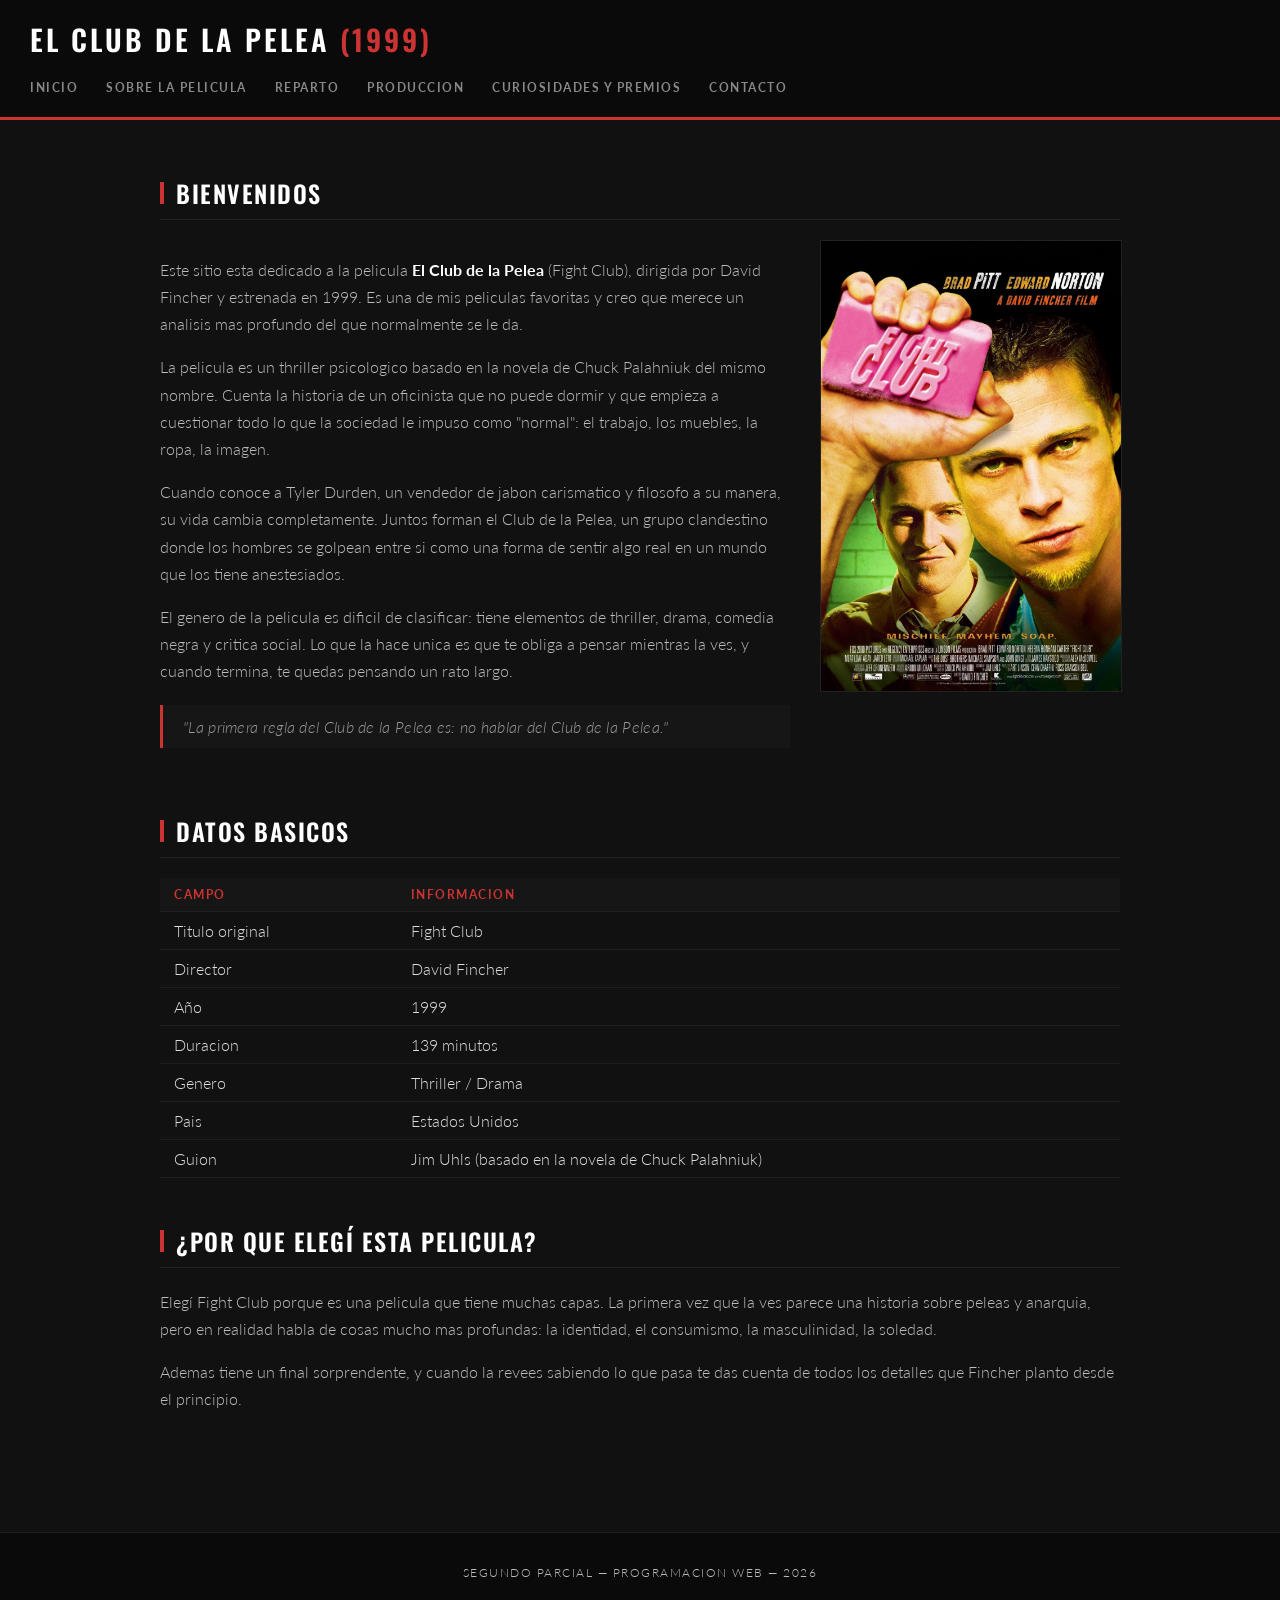
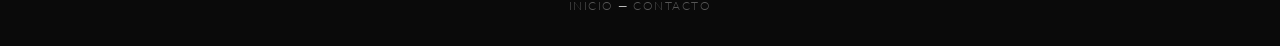
<file: index.html>
<!DOCTYPE html>
<html lang="es">
<head>
    <meta charset="UTF-8">
    <title>Fight Club - Inicio</title>
    <link rel="icon" href="img/favicon.ico" type="image/x-icon">
    <link href="https://fonts.googleapis.com/css2?family=Oswald:wght@400;600&family=Lato:wght@300;400;700&display=swap" rel="stylesheet">
    <link rel="stylesheet" href="css/estilos.css">
    <link rel="stylesheet" href="css/paginas.css">
</head>
<body>

<header>
    <h1>El Club de la Pelea <span style="color:#cc3333">(1999)</span></h1>
    <nav>
        <ul>
            <li><a href="index.html">Inicio</a></li>
            <li><a href="sobre.html">Sobre la Pelicula</a></li>
            <li><a href="reparto.html">Reparto</a></li>
            <li><a href="produccion.html">Produccion</a></li>
            <li><a href="curiosidades.html">Curiosidades y Premios</a></li>
            <li><a href="contacto.html">Contacto</a></li>
        </ul>
    </nav>
</header>

<main>

    <section>
        <h2>Bienvenidos</h2>
        <div class="intro-grid">
            <div>
                <p>
                    Este sitio esta dedicado a la pelicula <strong>El Club de la Pelea</strong> (Fight Club),
                    dirigida por David Fincher y estrenada en 1999. Es una de mis peliculas favoritas y creo
                    que merece un analisis mas profundo del que normalmente se le da.
                </p>
                <p>
                    La pelicula es un thriller psicologico basado en la novela de Chuck Palahniuk del mismo nombre.
                    Cuenta la historia de un oficinista que no puede dormir y que empieza a cuestionar todo lo que
                    la sociedad le impuso como "normal": el trabajo, los muebles, la ropa, la imagen.
                </p>
                <p>
                    Cuando conoce a Tyler Durden, un vendedor de jabon carismatico y filosofo a su manera,
                    su vida cambia completamente. Juntos forman el Club de la Pelea, un grupo clandestino donde
                    los hombres se golpean entre si como una forma de sentir algo real en un mundo que los
                    tiene anestesiados.
                </p>
                <p>
                    El genero de la pelicula es dificil de clasificar: tiene elementos de thriller, drama,
                    comedia negra y critica social. Lo que la hace unica es que te obliga a pensar mientras
                    la ves, y cuando termina, te quedas pensando un rato largo.
                </p>
                <blockquote>
                    "La primera regla del Club de la Pelea es: no hablar del Club de la Pelea."
                </blockquote>
            </div>
            <div>
                <img src="img/poster.jpg" alt="Poster de Fight Club">
            </div>
        </div>
    </section>

    <section>
        <h2>Datos basicos</h2>
        <table>
            <tr>
                <th>Campo</th>
                <th>Informacion</th>
            </tr>
            <tr>
                <td>Titulo original</td>
                <td>Fight Club</td>
            </tr>
            <tr>
                <td>Director</td>
                <td>David Fincher</td>
            </tr>
            <tr>
                <td>Año</td>
                <td>1999</td>
            </tr>
            <tr>
                <td>Duracion</td>
                <td>139 minutos</td>
            </tr>
            <tr>
                <td>Genero</td>
                <td>Thriller / Drama</td>
            </tr>
            <tr>
                <td>Pais</td>
                <td>Estados Unidos</td>
            </tr>
            <tr>
                <td>Guion</td>
                <td>Jim Uhls (basado en la novela de Chuck Palahniuk)</td>
            </tr>
        </table>
    </section>

    <section>
        <h2>¿Por que elegí esta pelicula?</h2>
        <p>
            Elegí Fight Club porque es una pelicula que tiene muchas capas. La primera vez que la ves
            parece una historia sobre peleas y anarquia, pero en realidad habla de cosas mucho mas
            profundas: la identidad, el consumismo, la masculinidad, la soledad.
        </p>
        <p>
            Ademas tiene un final sorprendente, y cuando la revees sabiendo lo que pasa te das cuenta de todos los detalles que Fincher planto desde el principio.
        </p>
    </section>

</main>

<footer>
    <p>Segundo parcial &mdash; Programacion Web &mdash; 2026</p>
    <p><a href="index.html">Inicio</a> &mdash; <a href="contacto.html">Contacto</a></p>
</footer>

</body>
</html>
</file>
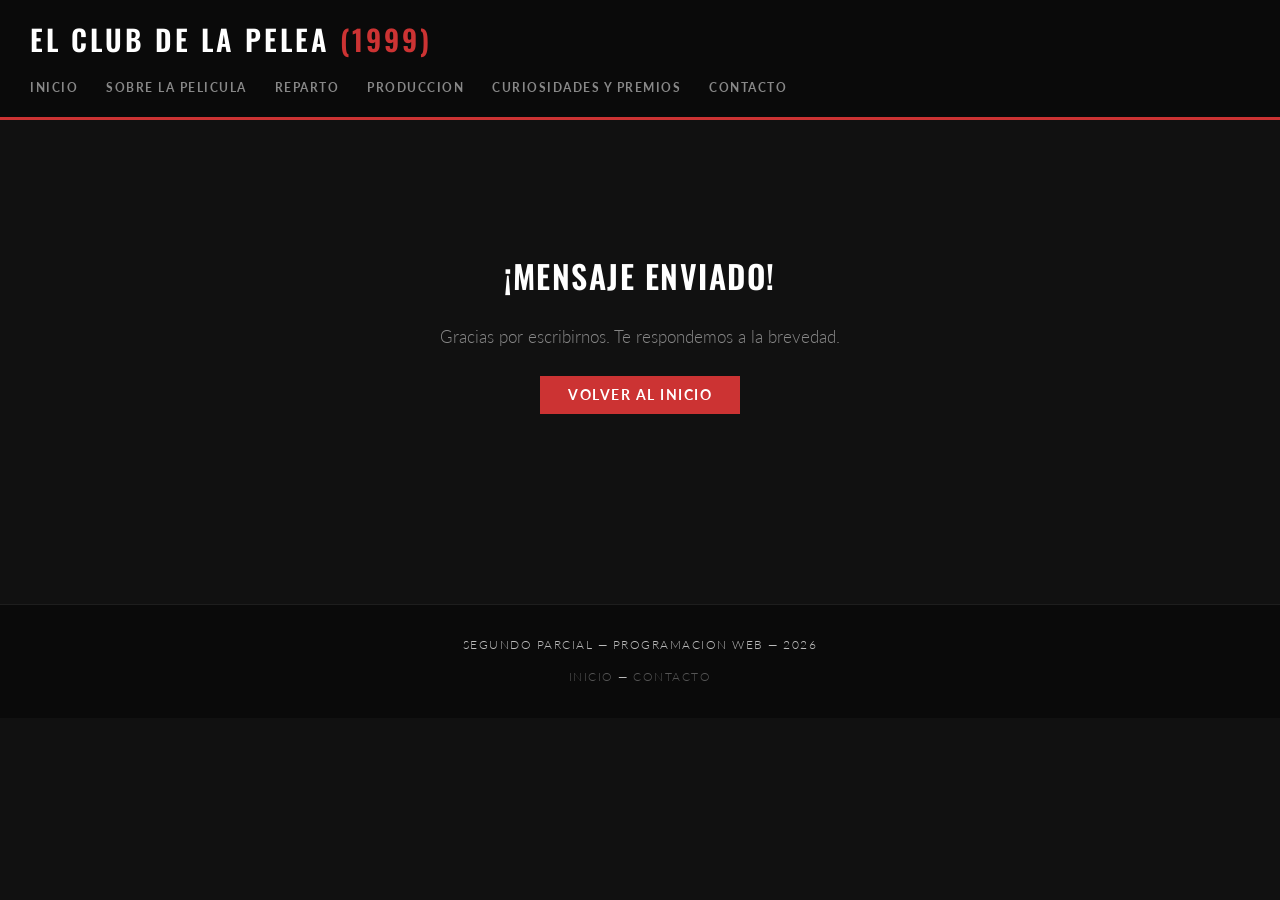
<file: confirmacion.html>
<!DOCTYPE html>
<html lang="es">
<head>
    <meta charset="UTF-8">
    <title>Fight Club - Mensaje enviado</title>
    <link rel="icon" href="img/favicon.ico" type="image/x-icon">
    <link href="https://fonts.googleapis.com/css2?family=Oswald:wght@400;600&family=Lato:wght@300;400;700&display=swap" rel="stylesheet">
    <link rel="stylesheet" href="css/estilos.css">
    <link rel="stylesheet" href="css/paginas.css">
</head>
<body>

<header>
    <h1>El Club de la Pelea <span style="color:#cc3333">(1999)</span></h1>
    <nav>
        <ul>
            <li><a href="index.html">Inicio</a></li>
            <li><a href="sobre.html">Sobre la Pelicula</a></li>
            <li><a href="reparto.html">Reparto</a></li>
            <li><a href="produccion.html">Produccion</a></li>
            <li><a href="curiosidades.html">Curiosidades y Premios</a></li>
            <li><a href="contacto.html">Contacto</a></li>
        </ul>
    </nav>
</header>

<main>
    <section class="pagina-especial">
        <h2>¡Mensaje enviado!</h2>
        <p>Gracias por escribirnos. Te respondemos a la brevedad.</p>
        <a href="index.html" class="btn-volver">Volver al inicio</a>
    </section>
</main>

<footer>
    <p>Segundo parcial &mdash; Programacion Web &mdash; 2026</p>
    <p><a href="index.html">Inicio</a> &mdash; <a href="contacto.html">Contacto</a></p>
</footer>

</body>
</html>
</file>
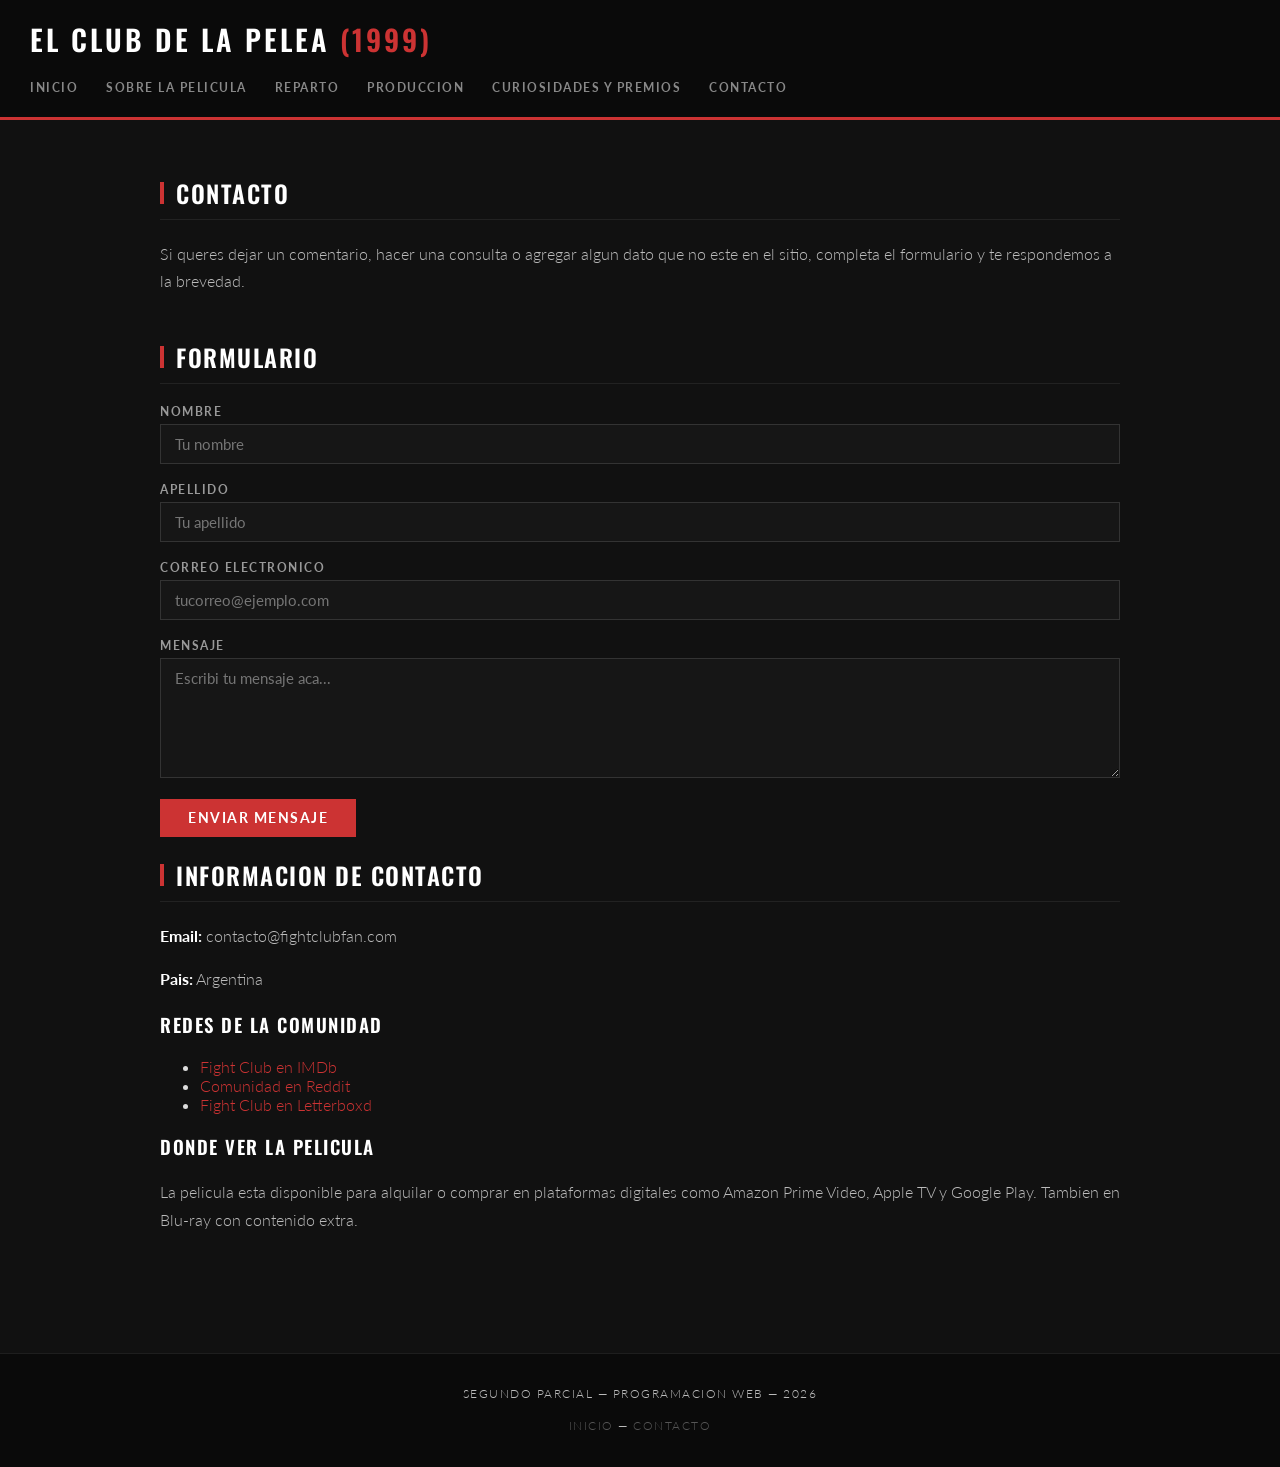
<file: contacto.html>
<!DOCTYPE html>
<html lang="es">
<head>
    <meta charset="UTF-8">
    <title>Fight Club - Contacto</title>
    <link rel="icon" href="img/favicon.ico" type="image/x-icon">
    <link href="https://fonts.googleapis.com/css2?family=Oswald:wght@400;600&family=Lato:wght@300;400;700&display=swap" rel="stylesheet">
    <link rel="stylesheet" href="css/estilos.css">
    <link rel="stylesheet" href="css/paginas.css">
</head>
<body>

<header>
    <h1>El Club de la Pelea <span style="color:#cc3333">(1999)</span></h1>
    <nav>
        <ul>
            <li><a href="index.html">Inicio</a></li>
            <li><a href="sobre.html">Sobre la Pelicula</a></li>
            <li><a href="reparto.html">Reparto</a></li>
            <li><a href="produccion.html">Produccion</a></li>
            <li><a href="curiosidades.html">Curiosidades y Premios</a></li>
            <li><a href="contacto.html">Contacto</a></li>
        </ul>
    </nav>
</header>

<main>

    <section>
        <h2>Contacto</h2>
        <p>
            Si queres dejar un comentario, hacer una consulta o agregar algun dato que no este en el sitio,
            completa el formulario y te respondemos a la brevedad.
        </p>
    </section>

    <section>
        <div class="contacto-grid">

            <div>
                <h2>Formulario</h2>
                <form action="confirmacion.html" method="get">

                    <div class="form-grupo">
                        <label for="nombre">Nombre</label>
                        <input type="text" id="nombre" name="nombre" placeholder="Tu nombre" required minlength="2">
                    </div>

                    <div class="form-grupo">
                        <label for="apellido">Apellido</label>
                        <input type="text" id="apellido" name="apellido" placeholder="Tu apellido" required minlength="2">
                    </div>

                    <div class="form-grupo">
                        <label for="email">Correo electronico</label>
                        <input type="email" id="email" name="email" placeholder="tucorreo@ejemplo.com" required>
                    </div>

                    <div class="form-grupo">
                        <label for="mensaje">Mensaje</label>
                        <textarea id="mensaje" name="mensaje" placeholder="Escribi tu mensaje aca..." required minlength="10"></textarea>
                    </div>

                    <button type="submit" class="btn-enviar">Enviar mensaje</button>
                </form>
            </div>

            <div>
                <h2>Informacion de contacto</h2>
                <p><strong>Email:</strong> contacto@fightclubfan.com</p>
                <p><strong>Pais:</strong> Argentina</p>

                <h3>Redes de la comunidad</h3>
                <ul class="links-comunidad">
                    <li><a href="https://www.imdb.com/title/tt0137523/" target="_blank">Fight Club en IMDb</a></li>
                    <li><a href="https://www.reddit.com/r/fightclub/" target="_blank">Comunidad en Reddit</a></li>
                    <li><a href="https://letterboxd.com/film/fight-club/" target="_blank">Fight Club en Letterboxd</a></li>
                </ul>

                <h3>Donde ver la pelicula</h3>
                <p>
                    La pelicula esta disponible para alquilar o comprar en plataformas digitales como
                    Amazon Prime Video, Apple TV y Google Play. Tambien en Blu-ray con contenido extra.
                </p>
            </div>

        </div>
    </section>

</main>

<footer>
    <p>Segundo parcial &mdash; Programacion Web &mdash; 2026</p>
    <p><a href="index.html">Inicio</a> &mdash; <a href="contacto.html">Contacto</a></p>
</footer>

</body>
</html>
</file>
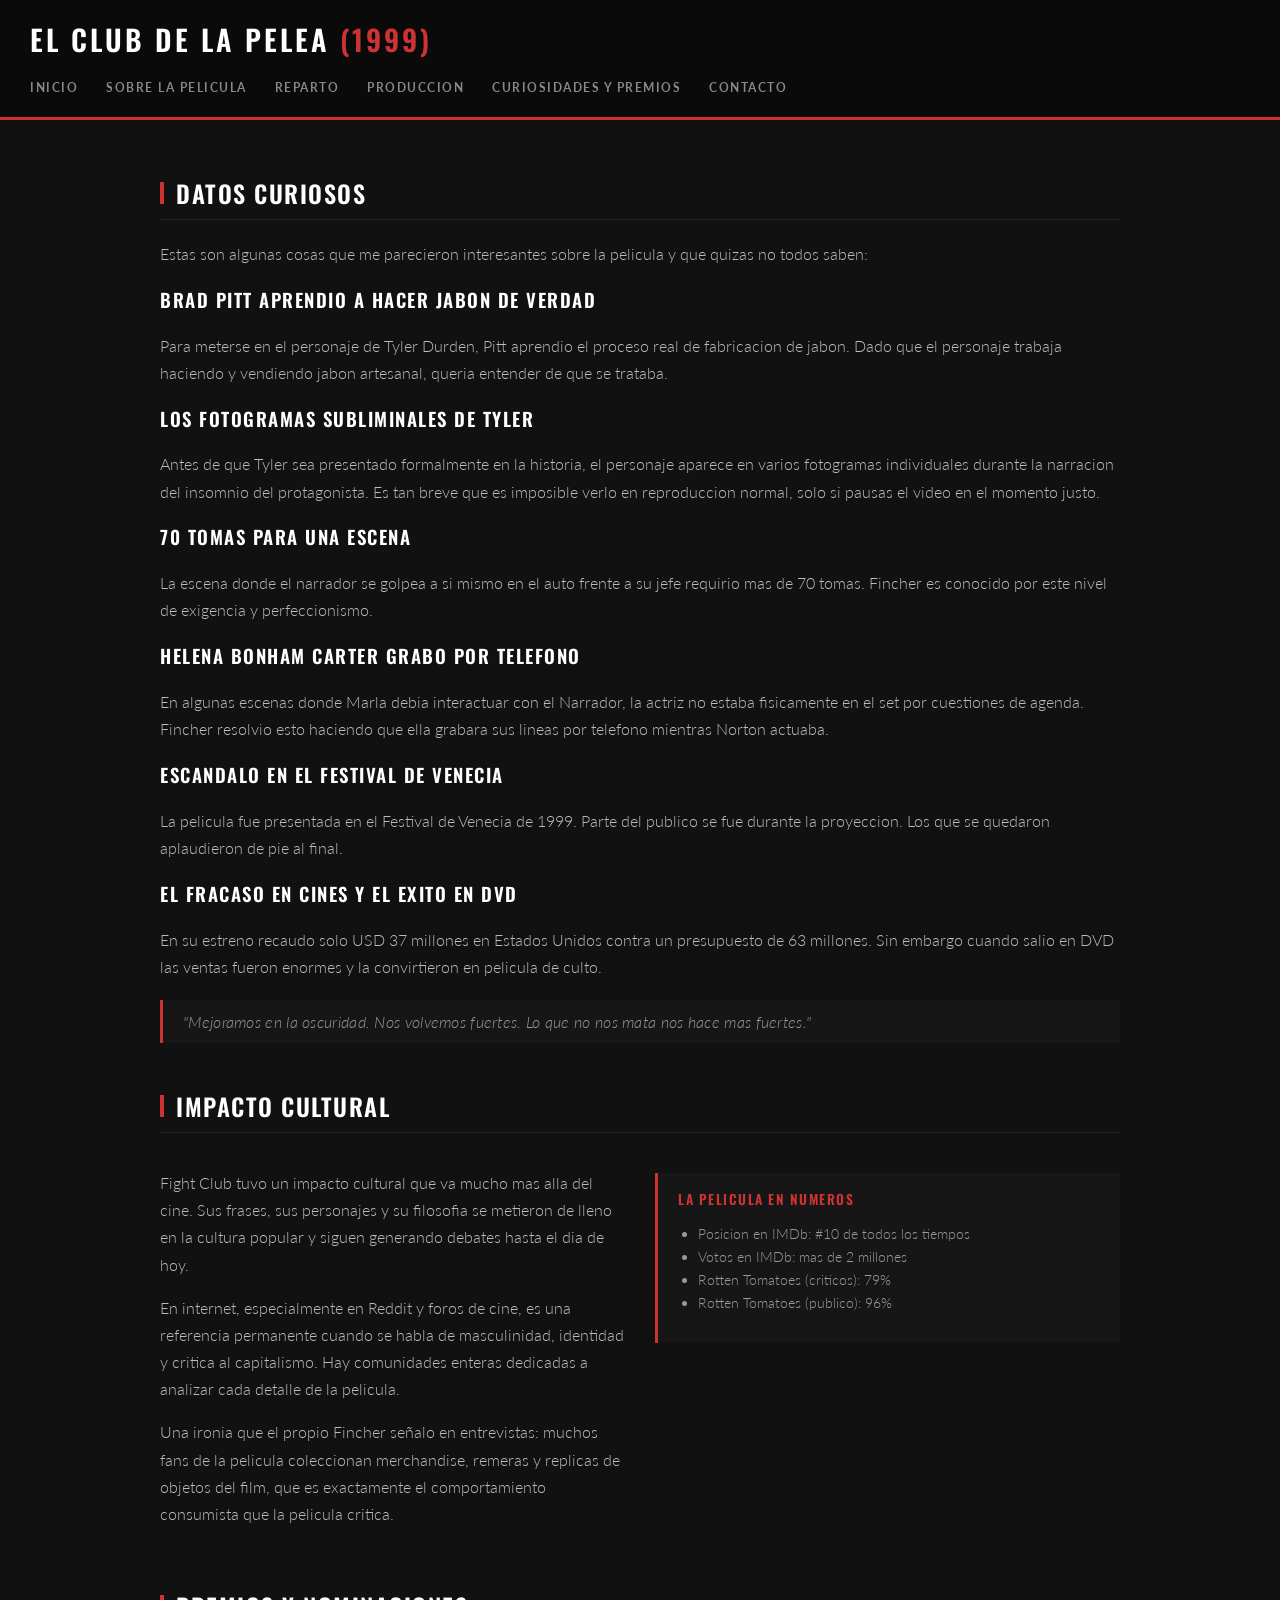
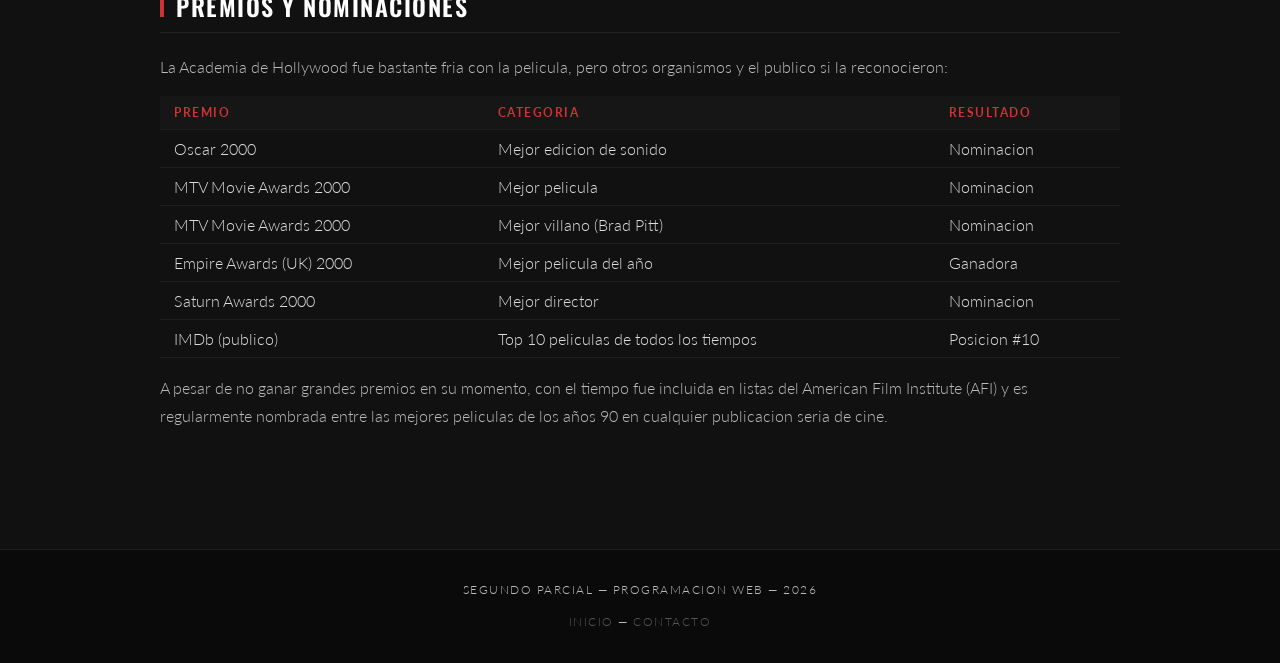
<file: curiosidades.html>
<!DOCTYPE html>
<html lang="es">
<head>
    <meta charset="UTF-8">
    <title>Fight Club - Curiosidades y Premios</title>
    <link rel="icon" href="img/favicon.ico" type="image/x-icon">
    <link href="https://fonts.googleapis.com/css2?family=Oswald:wght@400;600&family=Lato:wght@300;400;700&display=swap" rel="stylesheet">
    <link rel="stylesheet" href="css/estilos.css">
    <link rel="stylesheet" href="css/paginas.css">
</head>
<body>

<header>
    <h1>El Club de la Pelea <span style="color:#cc3333">(1999)</span></h1>
    <nav>
        <ul>
            <li><a href="index.html">Inicio</a></li>
            <li><a href="sobre.html">Sobre la Pelicula</a></li>
            <li><a href="reparto.html">Reparto</a></li>
            <li><a href="produccion.html">Produccion</a></li>
            <li><a href="curiosidades.html">Curiosidades y Premios</a></li>
            <li><a href="contacto.html">Contacto</a></li>
        </ul>
    </nav>
</header>

<main>

    <section>
        <h2>Datos curiosos</h2>
        <p>Estas son algunas cosas que me parecieron interesantes sobre la pelicula y que quizas no todos saben:</p>

        <div class="curiosidad">
            <h3>Brad Pitt aprendio a hacer jabon de verdad</h3>
            <p>Para meterse en el personaje de Tyler Durden, Pitt aprendio el proceso real de fabricacion
            de jabon. Dado que el personaje trabaja haciendo y vendiendo jabon artesanal, queria entender
            de que se trataba.</p>
        </div>

        <div class="curiosidad">
            <h3>Los fotogramas subliminales de Tyler</h3>
            <p>Antes de que Tyler sea presentado formalmente en la historia, el personaje aparece en varios
            fotogramas individuales durante la narracion del insomnio del protagonista. Es tan breve que
            es imposible verlo en reproduccion normal, solo si pausas el video en el momento justo.</p>
        </div>

        <div class="curiosidad">
            <h3>70 tomas para una escena</h3>
            <p>La escena donde el narrador se golpea a si mismo en el auto frente a su jefe requirio mas
            de 70 tomas. Fincher es conocido por este nivel de exigencia y perfeccionismo.</p>
        </div>

        <div class="curiosidad">
            <h3>Helena Bonham Carter grabo por telefono</h3>
            <p>En algunas escenas donde Marla debia interactuar con el Narrador, la actriz no estaba
            fisicamente en el set por cuestiones de agenda. Fincher resolvio esto haciendo que ella
            grabara sus lineas por telefono mientras Norton actuaba.</p>
        </div>

        <div class="curiosidad">
            <h3>Escandalo en el Festival de Venecia</h3>
            <p>La pelicula fue presentada en el Festival de Venecia de 1999. Parte del publico se fue
            durante la proyeccion. Los que se quedaron aplaudieron de pie al final.</p>
        </div>

        <div class="curiosidad">
            <h3>El fracaso en cines y el exito en DVD</h3>
            <p>En su estreno recaudo solo USD 37 millones en Estados Unidos contra un presupuesto de
            63 millones. Sin embargo cuando salio en DVD las ventas fueron enormes y la convirtieron
            en pelicula de culto.</p>
        </div>

        <blockquote>
            "Mejoramos en la oscuridad. Nos volvemos fuertes. Lo que no nos mata nos hace mas fuertes."
        </blockquote>
    </section>

    <section>
        <h2>Impacto cultural</h2>
        <div class="columnas">
            <div class="columna">
                <p>
                    Fight Club tuvo un impacto cultural que va mucho mas alla del cine. Sus frases, sus
                    personajes y su filosofia se metieron de lleno en la cultura popular y siguen generando
                    debates hasta el dia de hoy.
                </p>
                <p>
                    En internet, especialmente en Reddit y foros de cine, es una referencia permanente
                    cuando se habla de masculinidad, identidad y critica al capitalismo. Hay comunidades
                    enteras dedicadas a analizar cada detalle de la pelicula.
                </p>
                <p>
                    Una ironia que el propio Fincher señalo en entrevistas: muchos fans de la pelicula
                    coleccionan merchandise, remeras y replicas de objetos del film, que es exactamente
                    el comportamiento consumista que la pelicula critica.
                </p>
            </div>
            <div class="columna">
                <aside>
                    <h3>La pelicula en numeros</h3>
                    <ul>
                        <li>Posicion en IMDb: #10 de todos los tiempos</li>
                        <li>Votos en IMDb: mas de 2 millones</li>
                        <li>Rotten Tomatoes (criticos): 79%</li>
                        <li>Rotten Tomatoes (publico): 96%</li>
                    </ul>
                </aside>
            </div>
        </div>
    </section>

    <section>
        <h2>Premios y nominaciones</h2>
        <p>
            La Academia de Hollywood fue bastante fria con la pelicula, pero otros organismos y
            el publico si la reconocieron:
        </p>
        <table>
            <tr>
                <th>Premio</th>
                <th>Categoria</th>
                <th>Resultado</th>
            </tr>
            <tr>
                <td>Oscar 2000</td>
                <td>Mejor edicion de sonido</td>
                <td>Nominacion</td>
            </tr>
            <tr>
                <td>MTV Movie Awards 2000</td>
                <td>Mejor pelicula</td>
                <td>Nominacion</td>
            </tr>
            <tr>
                <td>MTV Movie Awards 2000</td>
                <td>Mejor villano (Brad Pitt)</td>
                <td>Nominacion</td>
            </tr>
            <tr>
                <td>Empire Awards (UK) 2000</td>
                <td>Mejor pelicula del año</td>
                <td>Ganadora</td>
            </tr>
            <tr>
                <td>Saturn Awards 2000</td>
                <td>Mejor director</td>
                <td>Nominacion</td>
            </tr>
            <tr>
                <td>IMDb (publico)</td>
                <td>Top 10 peliculas de todos los tiempos</td>
                <td>Posicion #10</td>
            </tr>
        </table>
        <p>
            A pesar de no ganar grandes premios en su momento, con el tiempo fue incluida en listas
            del American Film Institute (AFI) y es regularmente nombrada entre las mejores peliculas
            de los años 90 en cualquier publicacion seria de cine.
        </p>
    </section>

</main>

<footer>
    <p>Segundo parcial &mdash; Programacion Web &mdash; 2026</p>
    <p><a href="index.html">Inicio</a> &mdash; <a href="contacto.html">Contacto</a></p>
</footer>

</body>
</html>
</file>
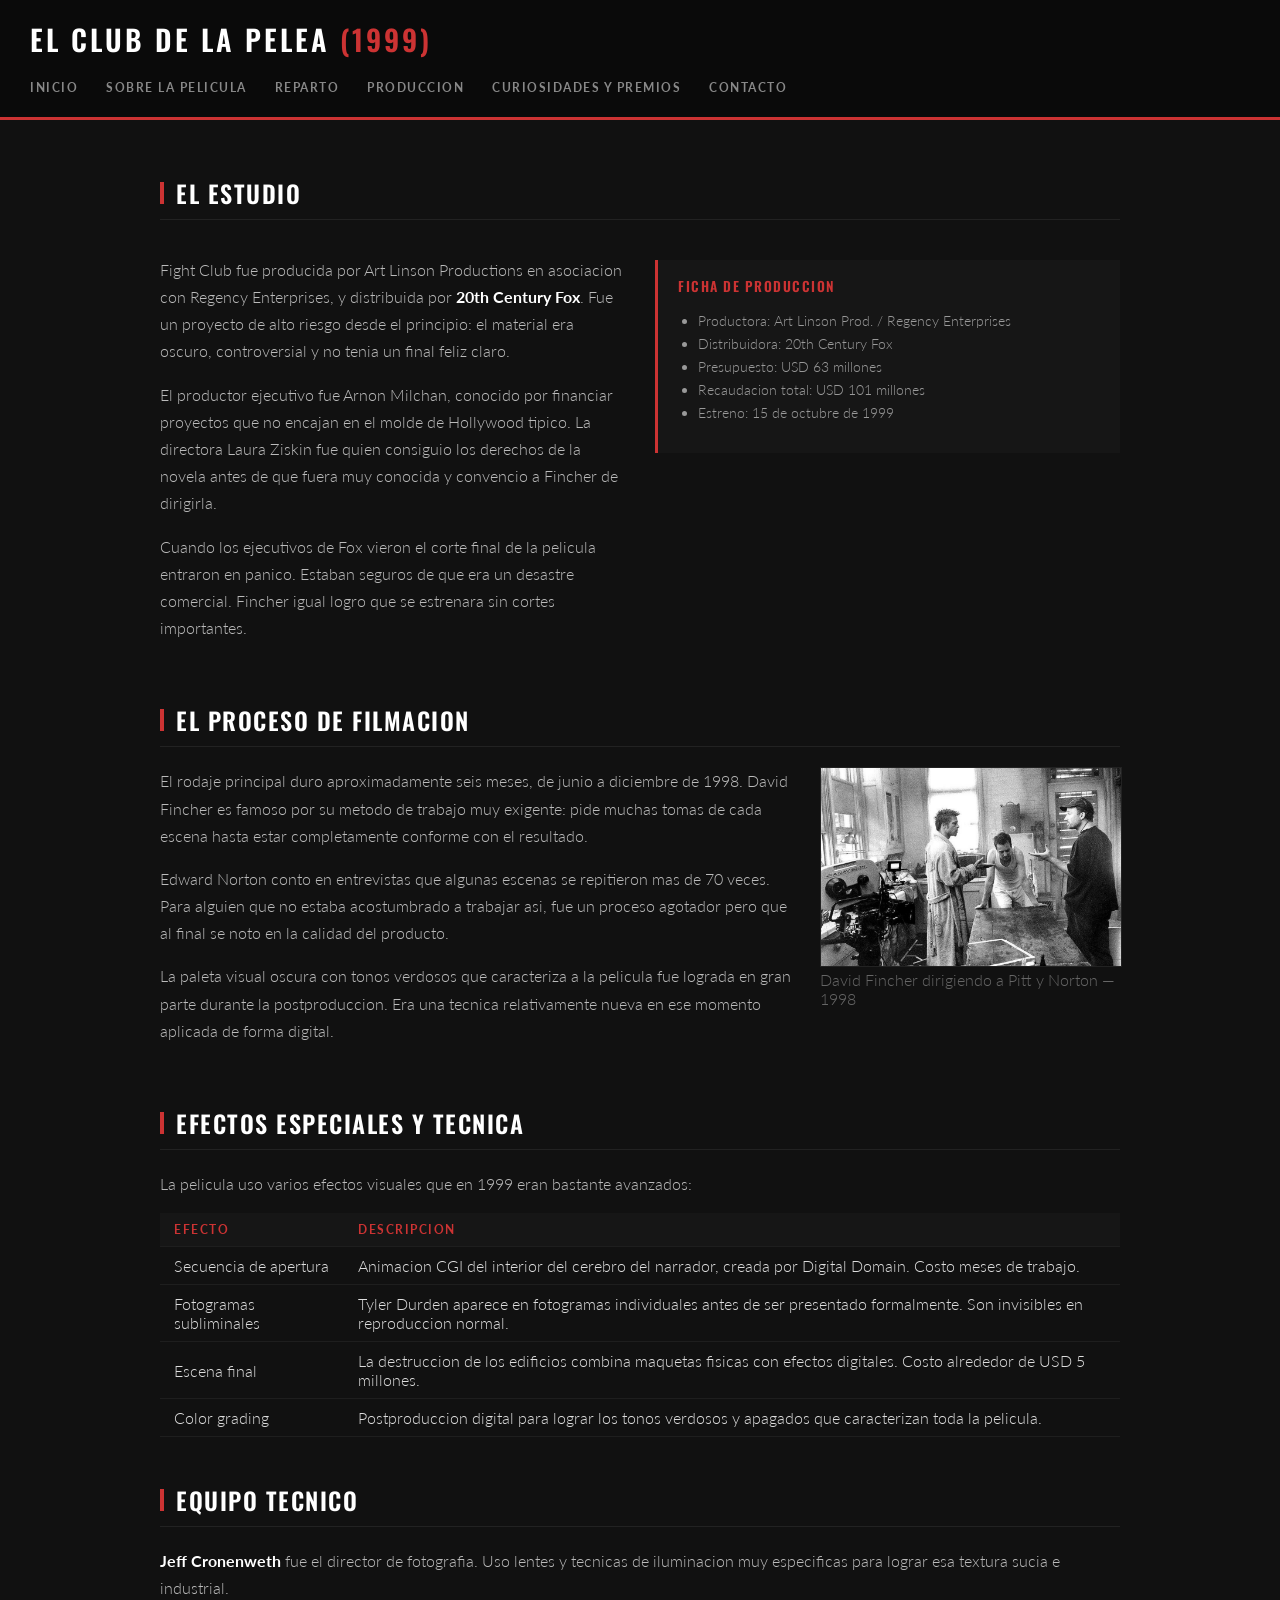
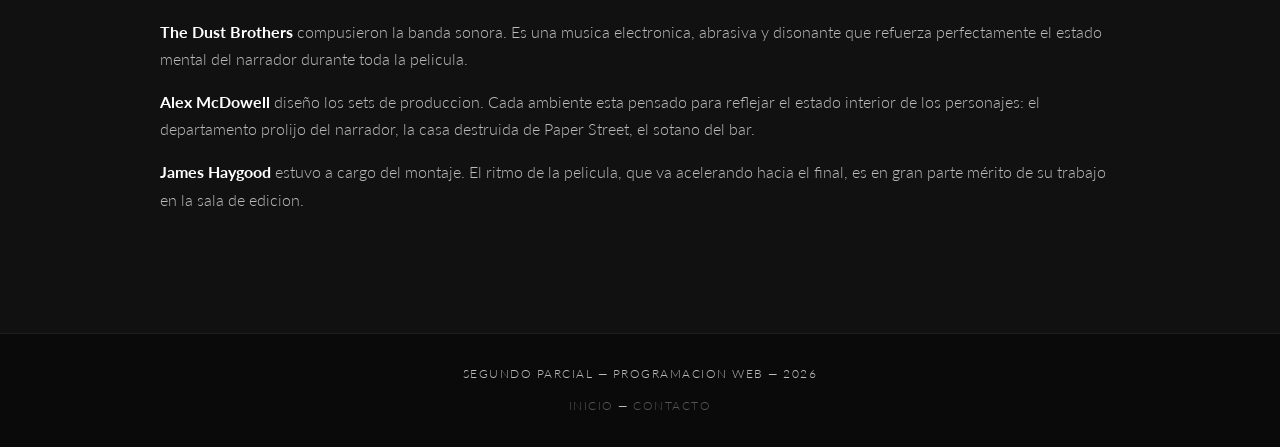
<file: produccion.html>
<!DOCTYPE html>
<html lang="es">
<head>
    <meta charset="UTF-8">
    <title>Fight Club - Produccion</title>
    <link rel="icon" href="img/favicon.ico" type="image/x-icon">
    <link href="https://fonts.googleapis.com/css2?family=Oswald:wght@400;600&family=Lato:wght@300;400;700&display=swap" rel="stylesheet">
    <link rel="stylesheet" href="css/estilos.css">
    <link rel="stylesheet" href="css/paginas.css">
</head>
<body>

<header>
    <h1>El Club de la Pelea <span style="color:#cc3333">(1999)</span></h1>
    <nav>
        <ul>
            <li><a href="index.html">Inicio</a></li>
            <li><a href="sobre.html">Sobre la Pelicula</a></li>
            <li><a href="reparto.html">Reparto</a></li>
            <li><a href="produccion.html">Produccion</a></li>
            <li><a href="curiosidades.html">Curiosidades y Premios</a></li>
            <li><a href="contacto.html">Contacto</a></li>
        </ul>
    </nav>
</header>

<main>

    <section>
        <h2>El estudio</h2>
        <div class="columnas">
            <div class="columna">
                <p>
                    Fight Club fue producida por Art Linson Productions en asociacion con Regency Enterprises,
                    y distribuida por <strong>20th Century Fox</strong>. Fue un proyecto de alto riesgo desde
                    el principio: el material era oscuro, controversial y no tenia un final feliz claro.
                </p>
                <p>
                    El productor ejecutivo fue Arnon Milchan, conocido por financiar proyectos que no encajan
                    en el molde de Hollywood tipico. La directora Laura Ziskin fue quien consiguio los derechos
                    de la novela antes de que fuera muy conocida y convencio a Fincher de dirigirla.
                </p>
                <p>
                    Cuando los ejecutivos de Fox vieron el corte final de la pelicula entraron en panico.
                    Estaban seguros de que era un desastre comercial. Fincher igual logro que se estrenara
                    sin cortes importantes.
                </p>
            </div>
            <div class="columna">
                <aside>
                    <h3>Ficha de produccion</h3>
                    <ul>
                        <li>Productora: Art Linson Prod. / Regency Enterprises</li>
                        <li>Distribuidora: 20th Century Fox</li>
                        <li>Presupuesto: USD 63 millones</li>
                        <li>Recaudacion total: USD 101 millones</li>
                        <li>Estreno: 15 de octubre de 1999</li>
                    </ul>
                </aside>
            </div>
        </div>
    </section>

    <section class="clearfix">
        <h2>El proceso de filmacion</h2>
        <figure class="figura-pelicula">
            <img src="img/rodaje.jpg" alt="Detras de camara de Fight Club">
            <figcaption>David Fincher dirigiendo a Pitt y Norton — 1998</figcaption>
        </figure>

        <p>
            El rodaje principal duro aproximadamente seis meses, de junio a diciembre de 1998.
            David Fincher es famoso por su metodo de trabajo muy exigente: pide muchas tomas de
            cada escena hasta estar completamente conforme con el resultado.
        </p>
        <p>
            Edward Norton conto en entrevistas que algunas escenas se repitieron mas de 70 veces.
            Para alguien que no estaba acostumbrado a trabajar asi, fue un proceso agotador pero
            que al final se noto en la calidad del producto.
        </p>
        <p>
            La paleta visual oscura con tonos verdosos que caracteriza a la pelicula fue lograda en
            gran parte durante la postproduccion. Era una tecnica relativamente nueva en ese momento
            aplicada de forma digital.
        </p>
    </section>

    <section>
        <h2>Efectos especiales y tecnica</h2>
        <p>La pelicula uso varios efectos visuales que en 1999 eran bastante avanzados:</p>
        <table>
            <tr>
                <th>Efecto</th>
                <th>Descripcion</th>
            </tr>
            <tr>
                <td>Secuencia de apertura</td>
                <td>Animacion CGI del interior del cerebro del narrador, creada por Digital Domain. Costo meses de trabajo.</td>
            </tr>
            <tr>
                <td>Fotogramas subliminales</td>
                <td>Tyler Durden aparece en fotogramas individuales antes de ser presentado formalmente. Son invisibles en reproduccion normal.</td>
            </tr>
            <tr>
                <td>Escena final</td>
                <td>La destruccion de los edificios combina maquetas fisicas con efectos digitales. Costo alrededor de USD 5 millones.</td>
            </tr>
            <tr>
                <td>Color grading</td>
                <td>Postproduccion digital para lograr los tonos verdosos y apagados que caracterizan toda la pelicula.</td>
            </tr>
        </table>
    </section>

    <section>
        <h2>Equipo tecnico</h2>
        <div class="tecnico-grid">
            <div>
                <p>
                    <strong>Jeff Cronenweth</strong> fue el director de fotografia. Uso lentes y tecnicas de iluminacion
                    muy especificas para lograr esa textura sucia e industrial.
                </p>
                <p>
                    <strong>The Dust Brothers</strong> compusieron la banda sonora. Es una musica electronica, abrasiva
                    y disonante que refuerza perfectamente el estado mental del narrador durante toda la pelicula.
                </p>
            </div>
            <div>
                <p>
                    <strong>Alex McDowell</strong> diseño los sets de produccion. Cada ambiente esta pensado para
                    reflejar el estado interior de los personajes: el departamento prolijo del narrador, la casa
                    destruida de Paper Street, el sotano del bar.
                </p>
                <p>
                    <strong>James Haygood</strong> estuvo a cargo del montaje. El ritmo de la pelicula, que va
                    acelerando hacia el final, es en gran parte mérito de su trabajo en la sala de edicion.
                </p>
            </div>
        </div>
    </section>

</main>

<footer>
    <p>Segundo parcial &mdash; Programacion Web &mdash; 2026</p>
    <p><a href="index.html">Inicio</a> &mdash; <a href="contacto.html">Contacto</a></p>
</footer>

</body>
</html>
</file>
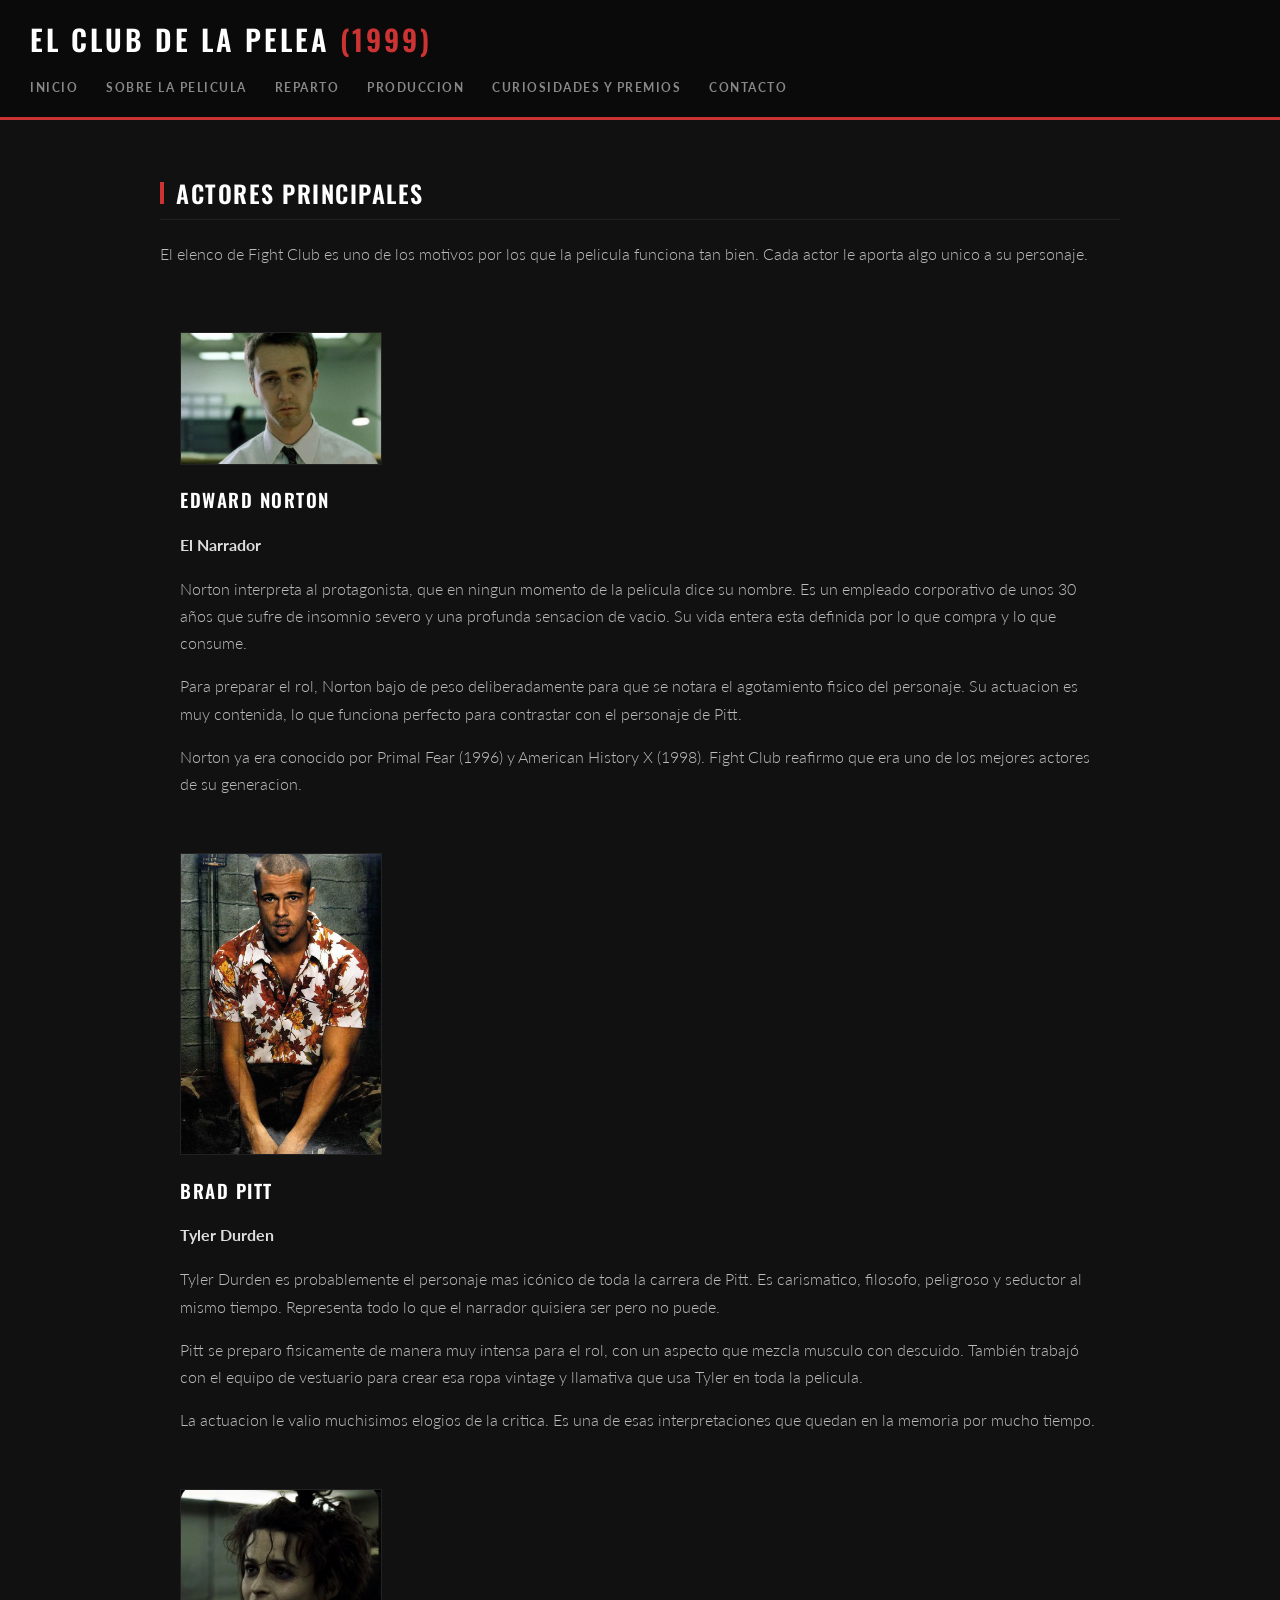
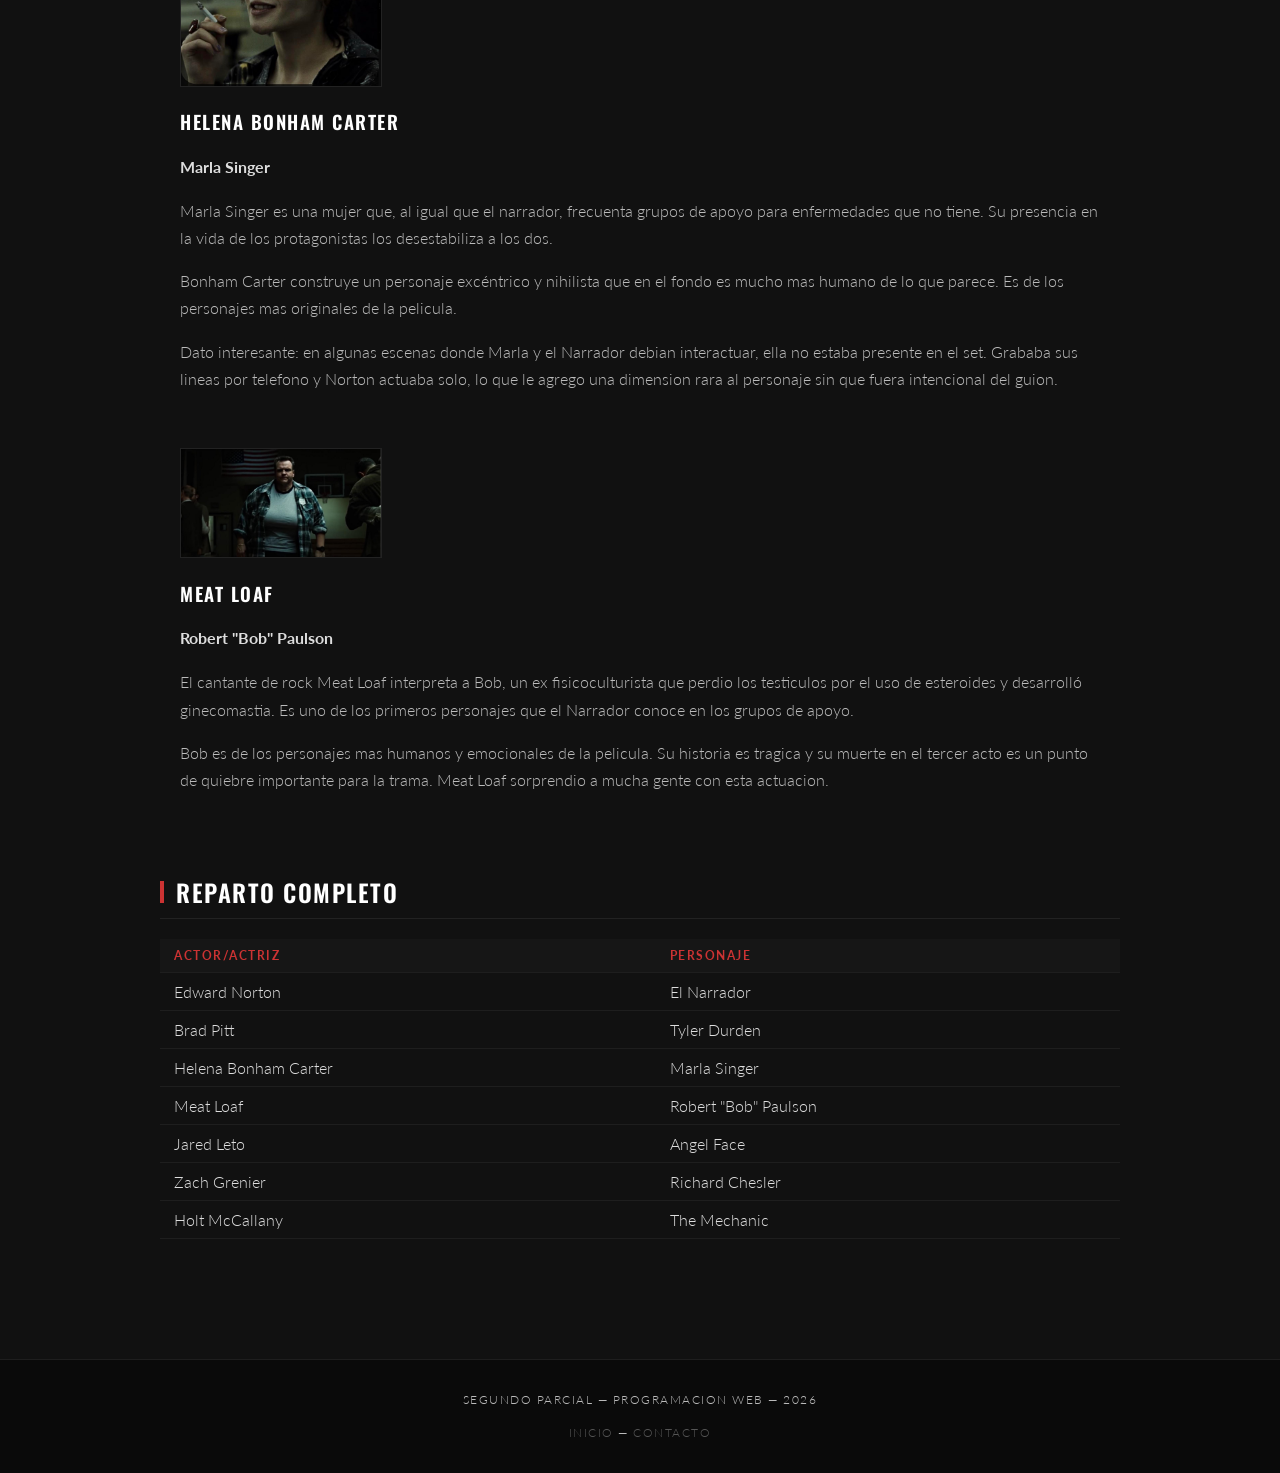
<file: reparto.html>
<!DOCTYPE html>
<html lang="es">
<head>
    <meta charset="UTF-8">
    <title>Fight Club - Reparto</title>
    <link rel="icon" href="img/favicon.ico" type="image/x-icon">
    <link href="https://fonts.googleapis.com/css2?family=Oswald:wght@400;600&family=Lato:wght@300;400;700&display=swap" rel="stylesheet">
    <link rel="stylesheet" href="css/estilos.css">
    <link rel="stylesheet" href="css/paginas.css">
</head>
<body>

<header>
    <h1>El Club de la Pelea <span style="color:#cc3333">(1999)</span></h1>
    <nav>
        <ul>
            <li><a href="index.html">Inicio</a></li>
            <li><a href="sobre.html">Sobre la Pelicula</a></li>
            <li><a href="reparto.html">Reparto</a></li>
            <li><a href="produccion.html">Produccion</a></li>
            <li><a href="curiosidades.html">Curiosidades y Premios</a></li>
            <li><a href="contacto.html">Contacto</a></li>
        </ul>
    </nav>
</header>

<main>

    <section>
        <h2>Actores principales</h2>
        <p>El elenco de Fight Club es uno de los motivos por los que la pelicula funciona tan bien.
        Cada actor le aporta algo unico a su personaje.</p>
    </section>

    <section>
        <article class="actor-card">
            <img src="img/norton.jpg" alt="Edward Norton en Fight Club">
            <div class="actor-info">
                <h3>Edward Norton</h3>
                <h4>El Narrador</h4>
                <p>
                    Norton interpreta al protagonista, que en ningun momento de la pelicula dice su nombre.
                    Es un empleado corporativo de unos 30 años que sufre de insomnio severo y una profunda
                    sensacion de vacio. Su vida entera esta definida por lo que compra y lo que consume.
                </p>
                <p>
                    Para preparar el rol, Norton bajo de peso deliberadamente para que se notara el agotamiento
                    fisico del personaje. Su actuacion es muy contenida, lo que funciona perfecto para contrastar
                    con el personaje de Pitt.
                </p>
                <p>
                    Norton ya era conocido por Primal Fear (1996) y American History X (1998). Fight Club
                    reafirmo que era uno de los mejores actores de su generacion.
                </p>
            </div>
        </article>

        <article class="actor-card">
            <img src="img/pitt.jpg" alt="Brad Pitt como Tyler Durden">
            <div class="actor-info">
                <h3>Brad Pitt</h3>
                <h4>Tyler Durden</h4>
                <p>
                    Tyler Durden es probablemente el personaje mas icónico de toda la carrera de Pitt.
                    Es carismatico, filosofo, peligroso y seductor al mismo tiempo. Representa todo lo que
                    el narrador quisiera ser pero no puede.
                </p>
                <p>
                    Pitt se preparo fisicamente de manera muy intensa para el rol, con un aspecto que mezcla
                    musculo con descuido. También trabajó con el equipo de vestuario para crear esa ropa
                    vintage y llamativa que usa Tyler en toda la pelicula.
                </p>
                <p>
                    La actuacion le valio muchisimos elogios de la critica. Es una de esas interpretaciones
                    que quedan en la memoria por mucho tiempo.
                </p>
            </div>
        </article>

        <article class="actor-card">
            <img src="img/bonham.jpg" alt="Helena Bonham Carter como Marla Singer">
            <div class="actor-info">
                <h3>Helena Bonham Carter</h3>
                <h4>Marla Singer</h4>
                <p>
                    Marla Singer es una mujer que, al igual que el narrador, frecuenta grupos de apoyo para
                    enfermedades que no tiene. Su presencia en la vida de los protagonistas los desestabiliza
                    a los dos.
                </p>
                <p>
                    Bonham Carter construye un personaje excéntrico y nihilista que en el fondo es mucho mas
                    humano de lo que parece. Es de los personajes mas originales de la pelicula.
                </p>
                <p>
                    Dato interesante: en algunas escenas donde Marla y el Narrador debian interactuar,
                    ella no estaba presente en el set. Grababa sus lineas por telefono y Norton actuaba
                    solo, lo que le agrego una dimension rara al personaje sin que fuera intencional del guion.
                </p>
            </div>
        </article>

        <article class="actor-card">
            <img src="img/meatloaf.jpg" alt="Meat Loaf como Bob en Fight Club">
            <div class="actor-info">
                <h3>Meat Loaf</h3>
                <h4>Robert "Bob" Paulson</h4>
                <p>
                    El cantante de rock Meat Loaf interpreta a Bob, un ex fisicoculturista que perdio los
                    testiculos por el uso de esteroides y desarrolló ginecomastia. Es uno de los primeros
                    personajes que el Narrador conoce en los grupos de apoyo.
                </p>
                <p>
                    Bob es de los personajes mas humanos y emocionales de la pelicula. Su historia es tragica
                    y su muerte en el tercer acto es un punto de quiebre importante para la trama.
                    Meat Loaf sorprendio a mucha gente con esta actuacion.
                </p>
            </div>
        </article>
    </section>

    <section>
        <h2>Reparto completo</h2>
        <table>
            <tr>
                <th>Actor/Actriz</th>
                <th>Personaje</th>
            </tr>
            <tr>
                <td>Edward Norton</td>
                <td>El Narrador</td>
            </tr>
            <tr>
                <td>Brad Pitt</td>
                <td>Tyler Durden</td>
            </tr>
            <tr>
                <td>Helena Bonham Carter</td>
                <td>Marla Singer</td>
            </tr>
            <tr>
                <td>Meat Loaf</td>
                <td>Robert "Bob" Paulson</td>
            </tr>
            <tr>
                <td>Jared Leto</td>
                <td>Angel Face</td>
            </tr>
            <tr>
                <td>Zach Grenier</td>
                <td>Richard Chesler</td>
            </tr>
            <tr>
                <td>Holt McCallany</td>
                <td>The Mechanic</td>
            </tr>
        </table>
    </section>

</main>

<footer>
    <p>Segundo parcial &mdash; Programacion Web &mdash; 2026</p>
    <p><a href="index.html">Inicio</a> &mdash; <a href="contacto.html">Contacto</a></p>
</footer>

</body>
</html>
</file>
<file: css/estilos.css>
/* base */
body {
    background-color: #111111;
    color: #dddddd;
    font-family: 'Lato', Arial, sans-serif;
    font-weight: 300;
    margin: 0;
    padding: 0;
}

a {
    color: #cc3333;
    text-decoration: none;
    transition: color 0.2s;
}

a:hover {
    color: #ff5555;
    text-decoration: underline;
}

h1, h2, h3 {
    color: #ffffff;
    font-family: 'Oswald', Arial, sans-serif;
    font-weight: 600;
    letter-spacing: 1.5px;
    text-transform: uppercase;
}

h2 {
    display: flex;
    align-items: center;
    gap: 12px;
    padding-bottom: 8px;
    border-bottom: 1px solid #222222;
    margin-bottom: 20px;
}

h2::before {
    content: '';
    display: block;
    width: 4px;
    height: 22px;
    background-color: #cc3333;
    flex-shrink: 0;
}

p {
    line-height: 1.7;
    color: #bbbbbb;
    font-weight: 300;
}

strong {
    color: #ffffff;
    font-weight: 700;
}


/* header y nav */
header {
    background-color: #0a0a0a;
    padding: 18px 30px 14px;
    border-bottom: 3px solid #cc3333;
}

header h1 {
    margin: 0 0 14px 0;
    font-size: 1.8em;
    letter-spacing: 3px;
    transition: color 0.2s;
    border: none;
}

header h1::before {
    display: none;
}

header h1 span {
    color: #cc3333;
}

header h1:hover {
    color: #cc3333;
}

nav ul {
    list-style: none;
    margin: 0;
    padding: 0;
    display: flex;
    gap: 0;
}

nav ul li a {
    color: #888888;
    font-family: 'Lato', sans-serif;
    font-size: 0.78em;
    font-weight: 700;
    letter-spacing: 1.5px;
    text-transform: uppercase;
    padding: 6px 14px;
    border-bottom: 2px solid transparent;
    transition: color 0.2s, border-bottom-color 0.2s;
    text-decoration: none;
    display: block;
}

nav ul li:first-child a {
    padding-left: 0;
}

nav ul li a:hover {
    color: #cc3333;
    border-bottom-color: #cc3333;
    text-decoration: none;
}


/* contenido ppal */
main {
    max-width: 960px;
    margin: 0 auto;
    padding: 35px 20px;
}

section {
    margin-bottom: 45px;
}


/* imagenes */
img {
    max-width: 100%;
    border: 1px solid #222222;
    transition: border-color 0.3s, opacity 0.3s;
}

img:hover {
    border-color: #cc3333;
    opacity: 0.92;
}

.img-lado {
    float: right;
    margin: 0 0 15px 20px;
    width: 280px;
}

.clearfix::after {
    content: "";
    display: block;
    clear: both;
}


/* tablas */
table {
    width: 100%;
    border-collapse: collapse;
    margin-top: 15px;
    font-family: 'Lato', sans-serif;
}

table td, table th {
    border-bottom: 1px solid #1e1e1e;
    padding: 9px 14px;
    text-align: left;
}

table th {
    background-color: #161616;
    color: #cc3333;
    font-size: 0.78em;
    font-weight: 700;
    letter-spacing: 1.5px;
    text-transform: uppercase;
}

table tr {
    transition: background-color 0.15s;
}

table tr:hover td {
    background-color: #161616;
}


/* asides */
aside {
    background-color: #161616;
    border-left: 3px solid #cc3333;
    padding: 16px 20px;
    margin: 20px 0;
}

aside h3 {
    margin-top: 0;
    color: #cc3333;
    font-size: 0.85em;
    letter-spacing: 1.5px;
}

aside ul {
    padding-left: 20px;
}

aside ul li {
    margin-bottom: 6px;
    color: #999999;
    font-size: 0.9em;
}


/* blockquote */
blockquote {
    border-left: 3px solid #cc3333;
    margin: 20px 0;
    padding: 12px 20px;
    background-color: #161616;
    font-style: italic;
    color: #999999;
    font-weight: 300;
    letter-spacing: 0.3px;
}


/* footer */
footer {
    background-color: #0a0a0a;
    border-top: 1px solid #1e1e1e;
    text-align: center;
    padding: 18px 20px;
    color: #444444;
    font-family: 'Lato', sans-serif;
    font-size: 0.75em;
    font-weight: 400;
    letter-spacing: 1.5px;
    text-transform: uppercase;
    margin-top: 40px;
}

footer a {
    color: #555555;
}

footer a:hover {
    color: #cc3333;
}


/* columnas */
.columnas {
    display: flex;
    gap: 30px;
}

.columna {
    flex: 1;
}


/* formulario */
.form-grupo {
    margin-bottom: 18px;
}

.form-grupo label {
    display: block;
    margin-bottom: 5px;
    color: #999999;
    font-size: 0.78em;
    font-weight: 700;
    letter-spacing: 1.5px;
    text-transform: uppercase;
}

.form-grupo input,
.form-grupo textarea {
    width: 100%;
    background-color: #161616;
    border: 1px solid #333333;
    color: #ffffff;
    padding: 10px 14px;
    font-family: 'Lato', sans-serif;
    font-size: 0.95em;
    box-sizing: border-box;
    transition: border-color 0.2s;
}

.form-grupo input:focus,
.form-grupo textarea:focus {
    outline: none;
    border-color: #cc3333;
}

.form-grupo textarea {
    resize: vertical;
    min-height: 120px;
}

.btn-enviar {
    background-color: #cc3333;
    color: #ffffff;
    border: none;
    padding: 11px 28px;
    font-family: 'Lato', sans-serif;
    font-size: 0.85em;
    font-weight: 700;
    letter-spacing: 1.5px;
    text-transform: uppercase;
    cursor: pointer;
    transition: background-color 0.2s;
}

.btn-enviar:hover {
    background-color: #aa2222;
}


/* audio player */
.audio-section {
    background-color: #161616;
    border-left: 3px solid #cc3333;
    padding: 16px 20px;
    margin: 20px 0;
}

.audio-section p {
    margin-bottom: 10px;
    color: #999999;
    font-size: 0.9em;
}

audio {
    width: 100%;
    margin-top: 8px;
}


/* pagina de error / confirmacion */
.pagina-especial {
    text-align: center;
    padding: 70px 20px;
}

.pagina-especial h2 {
    font-size: 2em;
    border: none;
    justify-content: center;
    margin-bottom: 16px;
}

.pagina-especial h2::before {
    display: none;
}

.pagina-especial p {
    color: #888888;
    margin-bottom: 24px;
    font-size: 1.05em;
}

.btn-volver {
    display: inline-block;
    background-color: #cc3333;
    color: #ffffff;
    padding: 11px 28px;
    font-family: 'Lato', sans-serif;
    font-size: 0.85em;
    font-weight: 700;
    letter-spacing: 1.5px;
    text-transform: uppercase;
    transition: background-color 0.2s;
    text-decoration: none;
}

.btn-volver:hover {
    background-color: #aa2222;
    text-decoration: none;
    color: #ffffff;
}
</file>
<file: css/paginas.css>
/* base */
body {
    background-color: #111111;
    color: #dddddd;
    font-family: 'Lato', Arial, sans-serif;
    font-weight: 300;
    margin: 0;
    padding: 0;
}

a {
    color: #cc3333;
    text-decoration: none;
    transition: color 0.2s;
}

a:hover {
    color: #ff5555;
    text-decoration: underline;
}

h1, h2, h3 {
    color: #ffffff;
    font-family: 'Oswald', Arial, sans-serif;
    font-weight: 600;
    letter-spacing: 1.5px;
    text-transform: uppercase;
}

h2 {
    display: flex;
    align-items: center;
    gap: 12px;
    padding-bottom: 8px;
    border-bottom: 1px solid #222222;
    margin-bottom: 20px;
}

h2::before {
    content: '';
    display: block;
    width: 4px;
    height: 22px;
    background-color: #cc3333;
    flex-shrink: 0;
}

p {
    line-height: 1.7;
    color: #bbbbbb;
    font-weight: 300;
}

strong {
    color: #ffffff;
    font-weight: 700;
}


/* header y nav */
header {
    background-color: #0a0a0a;
    padding: 18px 30px 14px;
    border-bottom: 3px solid #cc3333;
}

header h1 {
    margin: 0 0 14px 0;
    font-size: 1.8em;
    letter-spacing: 3px;
    transition: color 0.2s;
    border: none;
}

header h1::before {
    display: none;
}

header h1 span {
    color: #cc3333;
}

header h1:hover {
    color: #cc3333;
}

nav ul {
    list-style: none;
    margin: 0;
    padding: 0;
    display: flex;
    gap: 0;
}

nav ul li a {
    color: #888888;
    font-family: 'Lato', sans-serif;
    font-size: 0.78em;
    font-weight: 700;
    letter-spacing: 1.5px;
    text-transform: uppercase;
    padding: 6px 14px;
    border-bottom: 2px solid transparent;
    transition: color 0.2s, border-bottom-color 0.2s;
    text-decoration: none;
    display: block;
}

nav ul li:first-child a {
    padding-left: 0;
}

nav ul li a:hover {
    color: #cc3333;
    border-bottom-color: #cc3333;
    text-decoration: none;
}


/* contenido ppal */
main {
    max-width: 960px;
    margin: 0 auto;
    padding: 35px 20px;
}

section {
    margin-bottom: 45px;
}


/* imagenes */
img {
    max-width: 100%;
    border: 1px solid #222222;
    transition: border-color 0.3s, opacity 0.3s;
}

img:hover {
    border-color: #cc3333;
    opacity: 0.92;
}

.img-lado {
    float: right;
    margin: 0 0 15px 20px;
    width: 280px;
}

.clearfix::after {
    content: "";
    display: block;
    clear: both;
}


/* tablas */
table {
    width: 100%;
    border-collapse: collapse;
    margin-top: 15px;
    font-family: 'Lato', sans-serif;
}

table td, table th {
    border-bottom: 1px solid #1e1e1e;
    padding: 9px 14px;
    text-align: left;
}

table th {
    background-color: #161616;
    color: #cc3333;
    font-size: 0.78em;
    font-weight: 700;
    letter-spacing: 1.5px;
    text-transform: uppercase;
}

table tr {
    transition: background-color 0.15s;
}

table tr:hover td {
    background-color: #161616;
}

.intro-grid {
    display: grid;
    grid-template-columns: 1fr 300px;
    gap: 30px;
    align-items: start;
}

/* asides */
aside {
    background-color: #161616;
    border-left: 3px solid #cc3333;
    padding: 16px 20px;
    margin: 20px 0;
}

aside h3 {
    margin-top: 0;
    color: #cc3333;
    font-size: 0.85em;
    letter-spacing: 1.5px;
}

aside ul {
    padding-left: 20px;
}

aside ul li {
    margin-bottom: 6px;
    color: #999999;
    font-size: 0.9em;
}


/* blockquote */
blockquote {
    border-left: 3px solid #cc3333;
    margin: 20px 0;
    padding: 12px 20px;
    background-color: #161616;
    font-style: italic;
    color: #999999;
    font-weight: 300;
    letter-spacing: 0.3px;
}


/* footer */
footer {
    background-color: #0a0a0a;
    border-top: 1px solid #1e1e1e;
    text-align: center;
    padding: 18px 20px;
    color: #444444;
    font-family: 'Lato', sans-serif;
    font-size: 0.75em;
    font-weight: 400;
    letter-spacing: 1.5px;
    text-transform: uppercase;
    margin-top: 40px;
}

footer a {
    color: #555555;
}

footer a:hover {
    color: #cc3333;
}


/* columnas */
.columnas {
    display: flex;
    gap: 30px;
}

.columna {
    flex: 1;
}


/* formulario */
.form-grupo {
    margin-bottom: 18px;
}

.form-grupo label {
    display: block;
    margin-bottom: 5px;
    color: #999999;
    font-size: 0.78em;
    font-weight: 700;
    letter-spacing: 1.5px;
    text-transform: uppercase;
}

.form-grupo input,
.form-grupo textarea {
    width: 100%;
    background-color: #161616;
    border: 1px solid #333333;
    color: #ffffff;
    padding: 10px 14px;
    font-family: 'Lato', sans-serif;
    font-size: 0.95em;
    box-sizing: border-box;
    transition: border-color 0.2s;
}

.form-grupo input:focus,
.form-grupo textarea:focus {
    outline: none;
    border-color: #cc3333;
}

.form-grupo textarea {
    resize: vertical;
    min-height: 120px;
}

.btn-enviar {
    background-color: #cc3333;
    color: #ffffff;
    border: none;
    padding: 11px 28px;
    font-family: 'Lato', sans-serif;
    font-size: 0.85em;
    font-weight: 700;
    letter-spacing: 1.5px;
    text-transform: uppercase;
    cursor: pointer;
    transition: background-color 0.2s;
}

.btn-enviar:hover {
    background-color: #aa2222;
}


/* audio player */
.audio-section {
    background-color: #161616;
    border-left: 3px solid #cc3333;
    padding: 16px 20px;
    margin: 20px 0;
}

.audio-section p {
    margin-bottom: 10px;
    color: #999999;
    font-size: 0.9em;
}

audio {
    width: 100%;
    margin-top: 8px;
}


/* pagina de error / confirmacion */
.pagina-especial {
    text-align: center;
    padding: 70px 20px;
}

.pagina-especial h2 {
    font-size: 2em;
    border: none;
    justify-content: center;
    margin-bottom: 16px;
}

.pagina-especial h2::before {
    display: none;
}

.pagina-especial p {
    color: #888888;
    margin-bottom: 24px;
    font-size: 1.05em;
}

.btn-volver {
    display: inline-block;
    background-color: #cc3333;
    color: #ffffff;
    padding: 11px 28px;
    font-family: 'Lato', sans-serif;
    font-size: 0.85em;
    font-weight: 700;
    letter-spacing: 1.5px;
    text-transform: uppercase;
    transition: background-color 0.2s;
    text-decoration: none;
}

.btn-volver:hover {
    background-color: #aa2222;
    text-decoration: none;
    color: #ffffff;
}

/* figura con float */
.figura-pelicula figcaption {
    color: #666666;
}

section p {
    color: #bbbbbb;
}

.actor-info p {
    color: #bbbbbb;
}

.actor-card img {
    width: 200px;
    min-width: 200px;
    flex-shrink: 0;
    align-self: flex-start;
}

/* error hover */

.actor-info p {
    color: #bbbbbb;
}

.actor-card img {
    width: 200px;
    min-width: 200px;
    flex-shrink: 0;
    align-self: flex-start;
}

.actor-card {
    transition: background-color 0.3s, transform 0.3s;
    border-radius: 4px;
    padding: 20px;
}

.actor-card:hover {
    background-color: #1e1e1e;
    transform: translateX(6px);
}

.actor-card:hover img {
    filter: brightness(1.1) contrast(1.05);
}

.actor-info h3 {
    transition: color 0.2s;
}

.actor-card:hover .actor-info h3 {
    color: #ff4444;
}

/* error sinopsis */
.figura-pelicula {
    float: right;
    margin: 0 0 15px 20px;
    width: 300px;
}

.figura-pelicula img {
    width: 100%;
    min-width: unset;
}

section > p {
    color: #bbbbbb;
}
</file>
